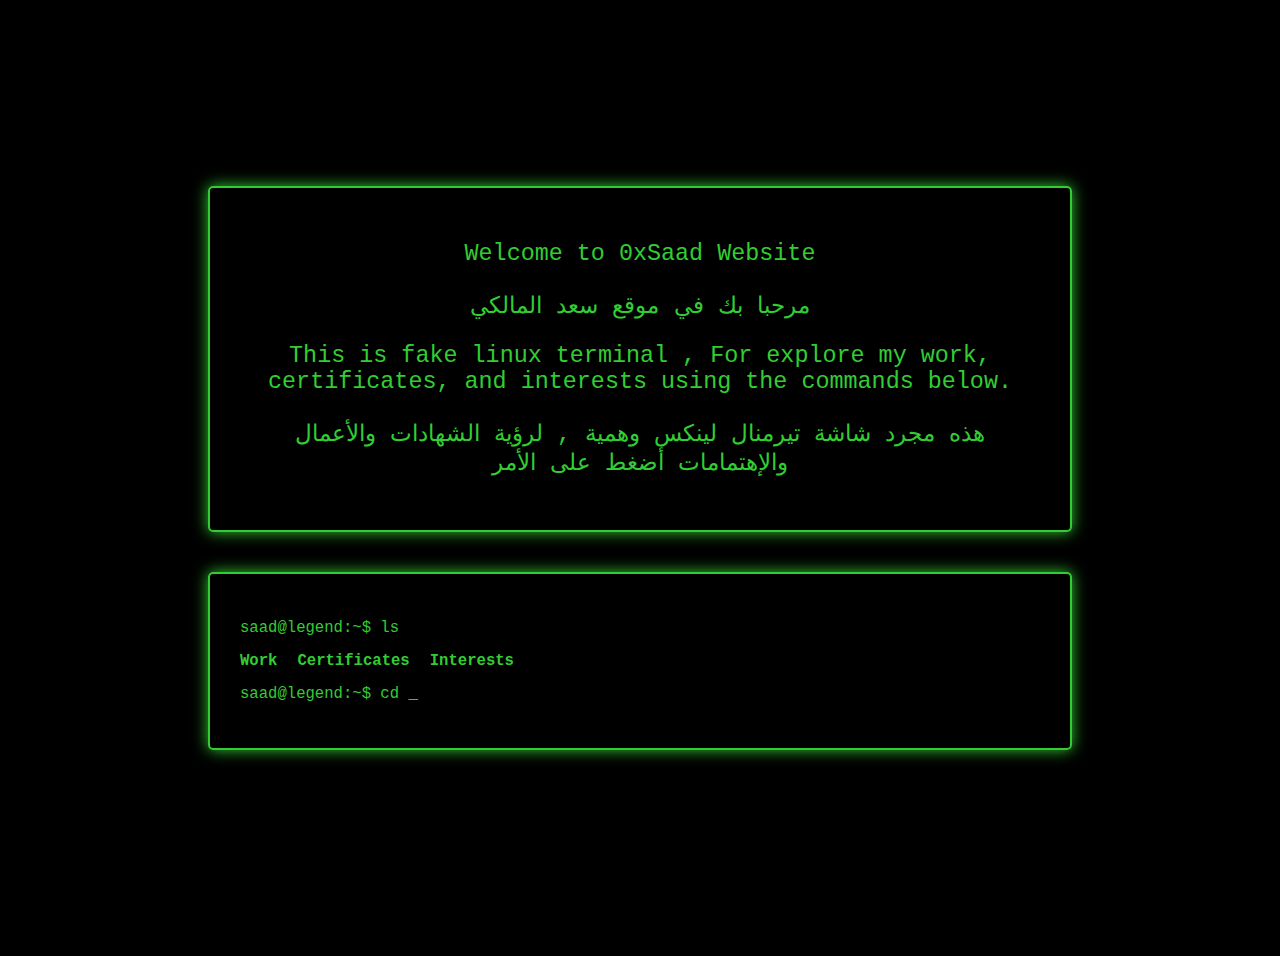
<file: index.html>
<!DOCTYPE html>
<html lang="en">

<head>
    <meta charset="utf-8" />
    <meta name="viewport" content="width=device-width, initial-scale=1" />
    <title>Saad The Legend - Terminal</title>
    <link rel="stylesheet" href="static/css/styles.css" />

</head>

<body>
    <div class="header-box">
        <p>Welcome to 0xSaad Website</p>
        <p>مرحبا بك في موقع سعد المالكي</p>
        <p>This is fake linux terminal , For explore my work, certificates, and interests using the commands below.</p>
        <p>هذه مجرد شاشة تيرمنال لينكس وهمية , لرؤية الشهادات والأعمال والإهتمامات أضغط على الأمر</p>

    </div>

    <div class="terminal">
        <p class="command">saad@legend:~$ ls</p>
        <p class="output">
            <a href="work.html" class="command-link">Work</a>
            <a href="certificates.html" class="command-link">Certificates</a>
            <a href="interests.html" class="command-link">Interests</a>
        </p>
        <p class="command">saad@legend:~$ cd <span class="blink">_</span></p>
    </div>
</body>

</html>
</file>
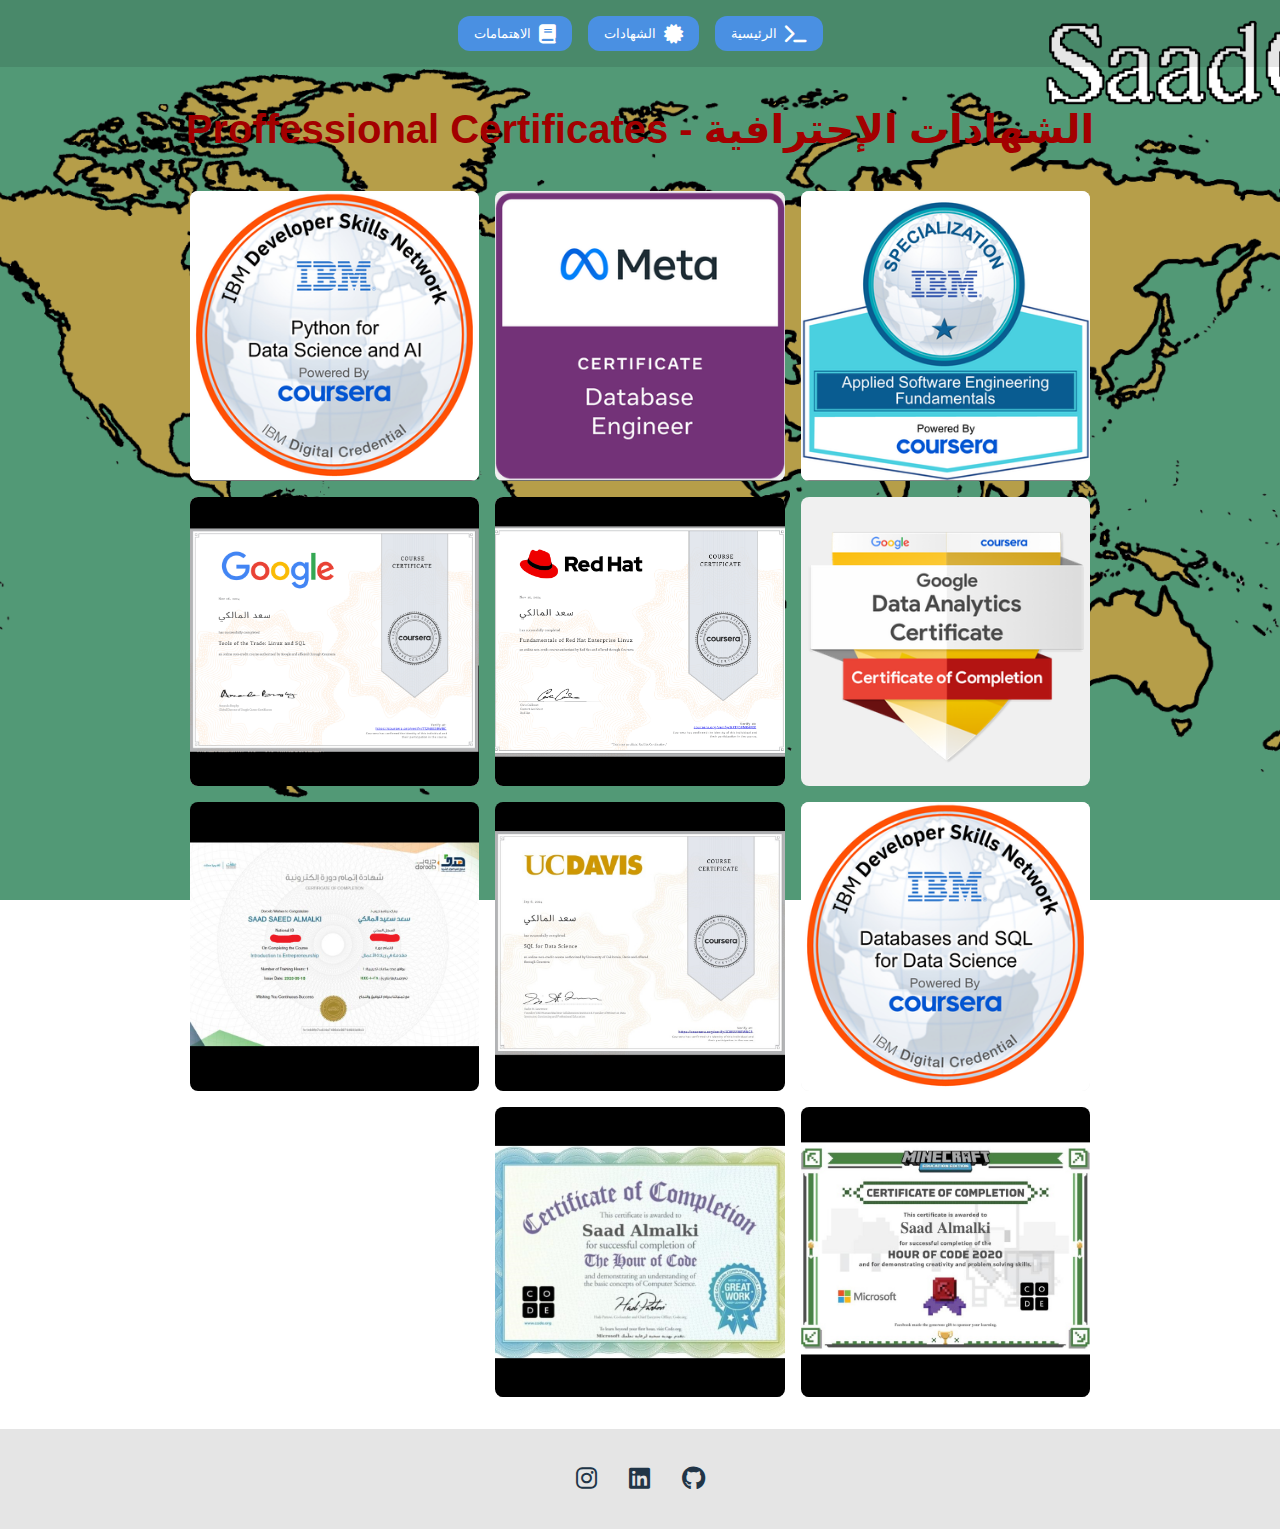
<file: certificates.html>
<!DOCTYPE html>
<html lang="ar" dir="rtl">

<head>
    <meta charset="UTF-8" />
    <meta name="viewport" content="width=device-width, initial-scale=1.0" />
    <title>Certificates - الشهادات</title>
    <link rel="stylesheet" href="https://cdnjs.cloudflare.com/ajax/libs/font-awesome/6.0.0/css/all.min.css">
    <style>
        :root {
            font-family: system-ui, -apple-system, BlinkMacSystemFont, 'Segoe UI', Roboto, Oxygen, Ubuntu, Cantarell, 'Open Sans', 'Helvetica Neue', sans-serif;
            line-height: 1.5;
            font-weight: 400;

            color-scheme: light dark;
            color: rgba(201, 0, 0, 0.87);
            background-image: url('static/img/SeeTheWorld.png');
            background-size: cover;
            background-position: center;
            background-attachment: fixed;
            background-repeat: no-repeat;
        }

        * {
            margin: 0;
            padding: 0;
            box-sizing: border-box;
        }

        body {
            margin: 0;
            min-width: 320px;
            min-height: 100vh;
            display: flex;
            flex-direction: column;
        }

        .nav-buttons {
            display: flex;
            justify-content: center;
            gap: 1rem;
            padding: 1rem;
            background-color: rgba(255, 255, 255, 0.1);
        }

        .nav-button {
            padding: 0.5rem 1rem;
            border: none;
            border-radius: 12px;
            background-color: #4A90E2;
            color: white;
            cursor: pointer;
            transition: background-color 0.3s ease;
            display: flex;
            align-items: center;
            gap: 0.5rem;
        }

        .nav-button:hover {
            background-color: #357ABD;
        }

        .nav-button i {
            font-size: 1.2rem;
        }

        .container {
            max-width: 1200px;
            margin: 0 auto;
            padding: 2rem;
            flex: 1;
        }

        h1 {
            text-align: center;
            margin-bottom: 2rem;
            font-size: 2.5rem;
            color: rgb(163, 0, 0);
            font-family: dubai, sans-serif, system-ui, -apple-system, BlinkMacSystemFont, 'Segoe UI', Roboto, Oxygen, Ubuntu, Cantarell, 'Open Sans', 'Helvetica Neue', sans-serif;
        }

        .works-grid {
            display: grid;
            grid-template-columns: repeat(3, 1fr);
            gap: 1rem;
            max-width: 900px;
            margin: 0 auto;
        }

        .grid-item {
            aspect-ratio: 1;
            background-color: #333;
            border-radius: 8px;
            overflow: hidden;
            position: relative;
            cursor: pointer;
            transition: transform 0.3s ease;
        }

        .grid-item:hover {
            transform: scale(1.02);
        }

        .grid-item img {
            width: 100%;
            height: 100%;
            object-fit: cover;
        }

        .grid-item .overlay {
            position: absolute;
            bottom: 0;
            left: 0;
            right: 0;
            background: rgba(0, 0, 0, 0.7);
            color: white;
            padding: 1rem;
            transform: translateY(100%);
            transition: transform 0.3s ease;
        }

        .grid-item:hover .overlay {
            transform: translateY(0);
        }

        .social-icons {
            display: flex;
            justify-content: center;
            gap: 2rem;
            padding: 2rem;
            background-color: rgba(255, 255, 255, 0.1);
        }

        .social-icon {
            color: white;
            font-size: 1.5rem;
            transition: color 0.3s ease;
            text-decoration: none;
        }

        .social-icon:hover {
            color: #4A90E2;
        }

        @media (prefers-color-scheme: light) {
            :root {
                color: #213547;
                background-color: #ffffff;
            }

            .grid-item {
                background-color: #f0f0f0;
            }

            .social-icon {
                color: #213547;
            }

            .nav-buttons,
            .social-icons {
                background-color: rgba(0, 0, 0, 0.1);
            }
        }

        @media (max-width: 768px) {
            .works-grid {
                grid-template-columns: repeat(2, 1fr);
            }
        }

        @media (max-width: 480px) {
            .works-grid {
                grid-template-columns: 1fr;
            }

            .nav-buttons {
                flex-direction: column;
                align-items: center;
            }
        }
    </style>
</head>

<body>
    <nav class="nav-buttons">
        <button class="nav-button" onclick="location.href='index.html'">
            <i class="fas fa-terminal"></i>
            الرئيسية
        </button>
        <button class="nav-button" onclick="location.href='certificates.html'">
            <i class="fas fa-certificate"></i>
            الشهادات
        </button>
        <button class="nav-button" onclick="location.href='interests.html'">
            <i class="fas fa-book"></i>
            الاهتمامات
        </button>
    </nav>

    <div class="container">
        <h1>الشهادات الإحترافية - Proffessional Certificates</h1>
        <div class="works-grid">
        </div>
    </div>

    <footer class="social-icons">
        <a href="https://github.com/Saad711T" target="_blank" class="social-icon">
            <i class="fab fa-github"></i>
        </a>
        <a href="https://linkedin.com/in/saadalmalki711" target="_blank" class="social-icon">
            <i class="fab fa-linkedin"></i>
        </a>
        <a href="https://instagram.com/creator_sai711" target="_blank" class="social-icon">
            <i class="fab fa-instagram"></i>
        </a>
    </footer>

    <script src="static/js/certscript.js"></script>

</body>

</html>
</file>
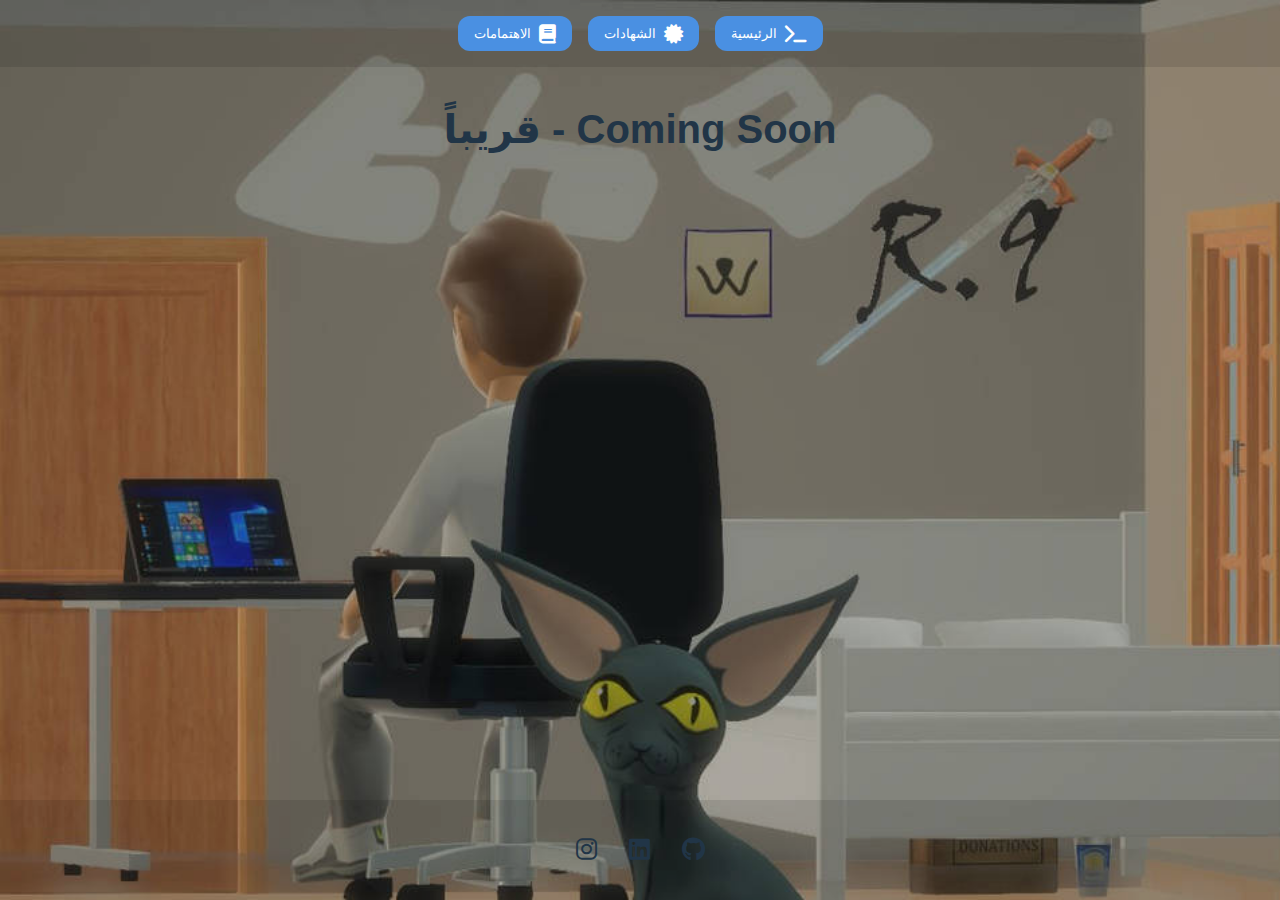
<file: interests.html>
<!DOCTYPE html>
<html lang="ar" dir="rtl">

<head>
    <meta charset="UTF-8" />
    <meta name="viewport" content="width=device-width, initial-scale=1.0" />
    <title>Interests - الإهتمامات</title>
    <link rel="stylesheet" href="https://cdnjs.cloudflare.com/ajax/libs/font-awesome/6.0.0/css/all.min.css">
    <style>
        :root {
            font-family: system-ui, -apple-system, BlinkMacSystemFont, 'Segoe UI', Roboto, Oxygen, Ubuntu, Cantarell, 'Open Sans', 'Helvetica Neue', sans-serif;
            line-height: 1.5;
            font-weight: 400;

            color-scheme: light dark;
            color: rgba(201, 0, 0, 0.87);
            background-image: url('static/img/R9.jpg');
            background-size: cover;
            background-position: center;
            background-attachment: fixed;
            background-repeat: no-repeat;
        }

        * {
            margin: 0;
            padding: 0;
            box-sizing: border-box;
        }

        body {
            margin: 0;
            min-width: 320px;
            min-height: 100vh;
            display: flex;
            flex-direction: column;
        }

        .nav-buttons {
            display: flex;
            justify-content: center;
            gap: 1rem;
            padding: 1rem;
            background-color: rgba(255, 255, 255, 0.1);
        }

        .nav-button {
            padding: 0.5rem 1rem;
            border: none;
            border-radius: 12px;
            background-color: #4A90E2;
            color: white;
            cursor: pointer;
            transition: background-color 0.3s ease;
            display: flex;
            align-items: center;
            gap: 0.5rem;
        }

        .nav-button:hover {
            background-color: #357ABD;
        }

        .nav-button i {
            font-size: 1.2rem;
        }

        .container {
            max-width: 1200px;
            margin: 0 auto;
            padding: 2rem;
            flex: 1;
        }

        h1 {
            text-align: center;
            margin-bottom: 2rem;
            font-size: 2.5rem;
            font-family: dubai, sans-serif, system-ui, -apple-system, BlinkMacSystemFont, 'Segoe UI', Roboto, Oxygen, Ubuntu, Cantarell, 'Open Sans', 'Helvetica Neue', sans-serif;
        }

        .works-grid {
            display: grid;
            grid-template-columns: repeat(3, 1fr);
            gap: 1rem;
            max-width: 900px;
            margin: 0 auto;
        }

        .grid-item {
            aspect-ratio: 1;
            background-color: #333;
            border-radius: 8px;
            overflow: hidden;
            position: relative;
            cursor: pointer;
            transition: transform 0.3s ease;
        }

        .grid-item:hover {
            transform: scale(1.02);
        }

        .grid-item img {
            width: 100%;
            height: 100%;
            object-fit: cover;
        }

        .grid-item .overlay {
            position: absolute;
            bottom: 0;
            left: 0;
            right: 0;
            background: rgba(0, 0, 0, 0.7);
            color: white;
            padding: 1rem;
            transform: translateY(100%);
            transition: transform 0.3s ease;
        }

        .grid-item:hover .overlay {
            transform: translateY(0);
        }

        .social-icons {
            display: flex;
            justify-content: center;
            gap: 2rem;
            padding: 2rem;
            background-color: rgba(255, 255, 255, 0.1);
        }

        .social-icon {
            color: white;
            font-size: 1.5rem;
            transition: color 0.3s ease;
            text-decoration: none;
        }

        .social-icon:hover {
            color: #4A90E2;
        }

        @media (prefers-color-scheme: light) {
            :root {
                color: #213547;
                background-color: #ffffff;
            }

            .grid-item {
                background-color: #f0f0f0;
            }

            .social-icon {
                color: #213547;
            }

            .nav-buttons,
            .social-icons {
                background-color: rgba(0, 0, 0, 0.1);
            }
        }

        @media (max-width: 768px) {
            .works-grid {
                grid-template-columns: repeat(2, 1fr);
            }
        }

        @media (max-width: 480px) {
            .works-grid {
                grid-template-columns: 1fr;
            }

            .nav-buttons {
                flex-direction: column;
                align-items: center;
            }
        }
    </style>
</head>

<body>
    <nav class="nav-buttons">
        <button class="nav-button" onclick="location.href='index.html'">
            <i class="fas fa-terminal"></i>
            الرئيسية
        </button>
        <button class="nav-button" onclick="location.href='certificates.html'">
            <i class="fas fa-certificate"></i>
            الشهادات
        </button>
        <button class="nav-button" onclick="location.href='interests.html'">
            <i class="fas fa-book"></i>
            الاهتمامات
        </button>
    </nav>

    <div class="container">
        <h1>Coming Soon - قريباً</h1>
        <div class="works-grid">
        </div>
    </div>

    <footer class="social-icons">
        <a href="https://github.com/Saad711T" target="_blank" class="social-icon">
            <i class="fab fa-github"></i>
        </a>
        <a href="https://linkedin.com/in/saadalmalki711" target="_blank" class="social-icon">
            <i class="fab fa-linkedin"></i>
        </a>
        <a href="https://instagram.com/creator_sai711" target="_blank" class="social-icon">
            <i class="fab fa-instagram"></i>
        </a>
    </footer>

</body>

</html>
</file>
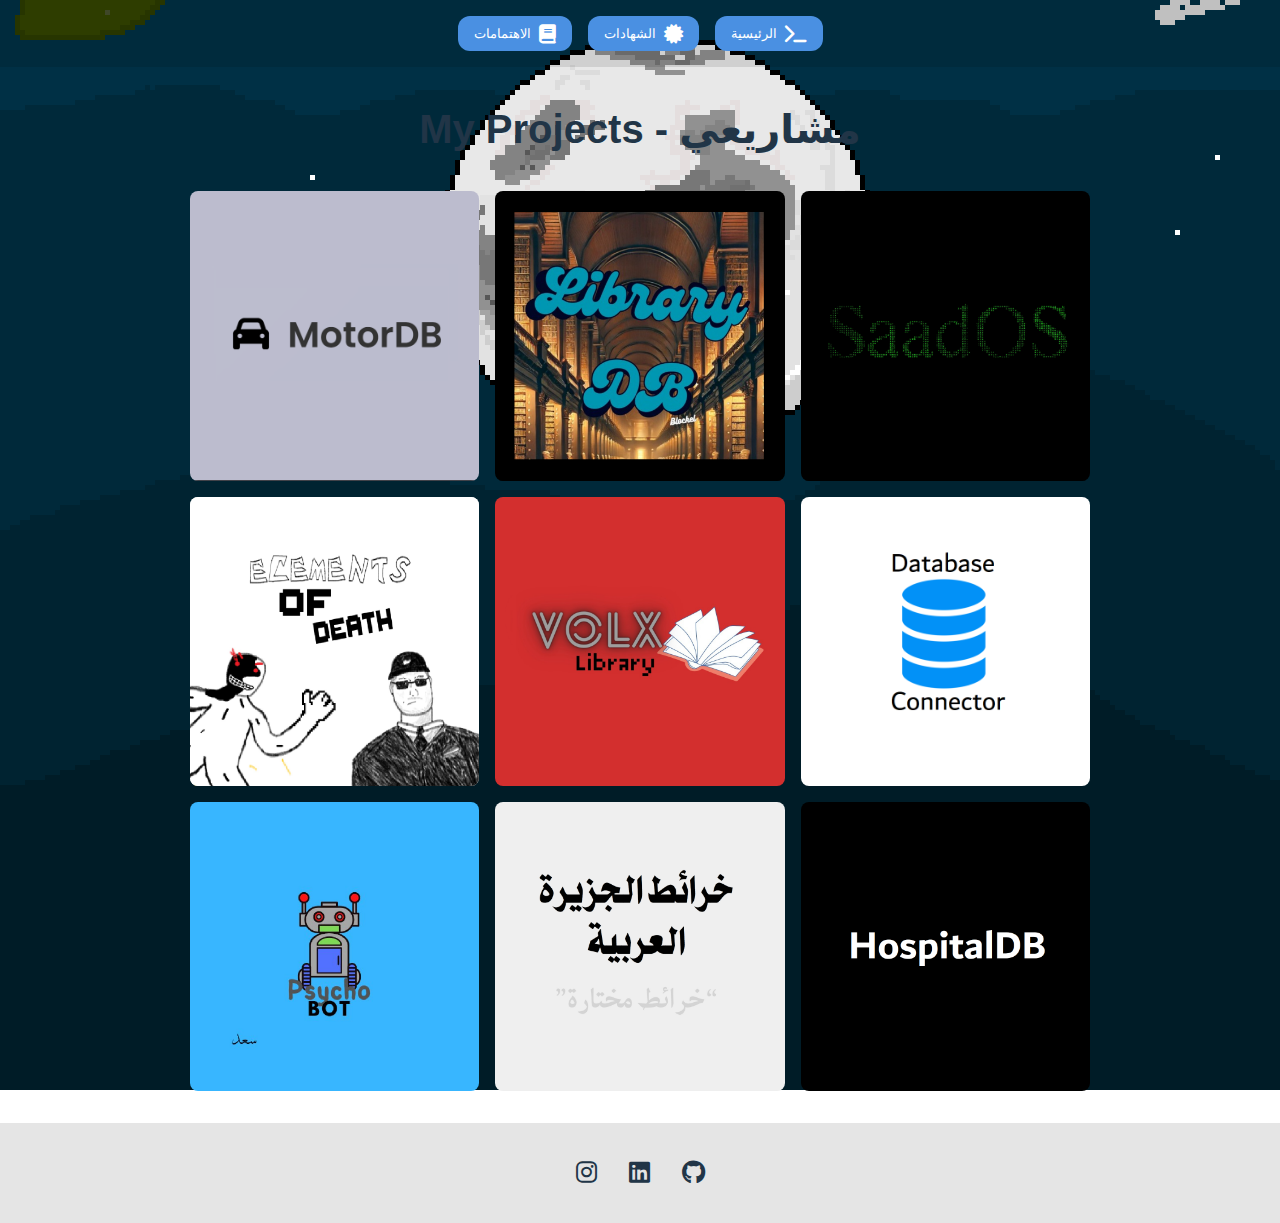
<file: work.html>
<!DOCTYPE html>
<html lang="ar" dir="rtl">

<head>
    <meta charset="UTF-8" />
    <meta name="viewport" content="width=device-width, initial-scale=1.0" />
    <title>مشاريعي - My Projects</title>
    <link rel="stylesheet" href="https://cdnjs.cloudflare.com/ajax/libs/font-awesome/6.0.0/css/all.min.css">
    <style>
        :root {
            font-family: system-ui, -apple-system, BlinkMacSystemFont, 'Segoe UI', Roboto, Oxygen, Ubuntu, Cantarell, 'Open Sans', 'Helvetica Neue', sans-serif;
            line-height: 1.5;
            font-weight: 400;

            color-scheme: light dark;
            color: rgba(201, 0, 0, 0.87);
            background-image: url('static/img/background.png');
            background-size: cover;
            background-position: center;
            background-attachment: fixed;
            background-repeat: no-repeat;
        }

        * {
            margin: 0;
            padding: 0;
            box-sizing: border-box;
        }

        body {
            margin: 0;
            min-width: 320px;
            min-height: 100vh;
            display: flex;
            flex-direction: column;
        }

        .nav-buttons {
            display: flex;
            justify-content: center;
            gap: 1rem;
            padding: 1rem;
            background-color: rgba(255, 255, 255, 0.1);
        }

        .nav-button {
            padding: 0.5rem 1rem;
            border: none;
            border-radius: 12px;
            background-color: #4A90E2;
            color: white;
            cursor: pointer;
            transition: background-color 0.3s ease;
            display: flex;
            align-items: center;
            gap: 0.5rem;
        }

        .nav-button:hover {
            background-color: #357ABD;
        }

        .nav-button i {
            font-size: 1.2rem;
        }

        .container {
            max-width: 1200px;
            margin: 0 auto;
            padding: 2rem;
            flex: 1;
        }

        h1 {
            text-align: center;
            margin-bottom: 2rem;
            font-size: 2.5rem;
            font-family: dubai, sans-serif, system-ui, -apple-system, BlinkMacSystemFont, 'Segoe UI', Roboto, Oxygen, Ubuntu, Cantarell, 'Open Sans', 'Helvetica Neue', sans-serif;
        }

        .works-grid {
            display: grid;
            grid-template-columns: repeat(3, 1fr);
            gap: 1rem;
            max-width: 900px;
            margin: 0 auto;
        }

        .grid-item {
            aspect-ratio: 1;
            background-color: #333;
            border-radius: 8px;
            overflow: hidden;
            position: relative;
            cursor: pointer;
            transition: transform 0.3s ease;
        }

        .grid-item:hover {
            transform: scale(1.02);
        }

        .grid-item img {
            width: 100%;
            height: 100%;
            object-fit: cover;
        }

        .grid-item .overlay {
            position: absolute;
            bottom: 0;
            left: 0;
            right: 0;
            background: rgba(0, 0, 0, 0.7);
            color: white;
            padding: 1rem;
            transform: translateY(100%);
            transition: transform 0.3s ease;
        }

        .grid-item:hover .overlay {
            transform: translateY(0);
        }

        .social-icons {
            display: flex;
            justify-content: center;
            gap: 2rem;
            padding: 2rem;
            background-color: rgba(255, 255, 255, 0.1);
        }

        .social-icon {
            color: white;
            font-size: 1.5rem;
            transition: color 0.3s ease;
            text-decoration: none;
        }

        .social-icon:hover {
            color: #4A90E2;
        }

        @media (prefers-color-scheme: light) {
            :root {
                color: #213547;
                background-color: #ffffff;
            }

            .grid-item {
                background-color: #f0f0f0;
            }

            .social-icon {
                color: #213547;
            }

            .nav-buttons,
            .social-icons {
                background-color: rgba(0, 0, 0, 0.1);
            }
        }

        @media (max-width: 768px) {
            .works-grid {
                grid-template-columns: repeat(2, 1fr);
            }
        }

        @media (max-width: 480px) {
            .works-grid {
                grid-template-columns: 1fr;
            }

            .nav-buttons {
                flex-direction: column;
                align-items: center;
            }
        }
    </style>
</head>

<body>
    <nav class="nav-buttons">
        <button class="nav-button" onclick="location.href='index.html'">
            <i class="fas fa-terminal"></i>
            الرئيسية
        </button>
        <button class="nav-button" onclick="location.href='certificates.html'">
            <i class="fas fa-certificate"></i>
            الشهادات
        </button>
        <button class="nav-button" onclick="location.href='interests.html'">
            <i class="fas fa-book"></i>
            الاهتمامات
        </button>
    </nav>

    <div class="container">
        <h1>مشاريعي - My Projects</h1>
        <div class="works-grid">
        </div>
    </div>

    <footer class="social-icons">
        <a href="https://github.com/Saad711T" target="_blank" class="social-icon">
            <i class="fab fa-github"></i>
        </a>
        <a href="https://linkedin.com/in/saadalmalki711" target="_blank" class="social-icon">
            <i class="fab fa-linkedin"></i>
        </a>
        <a href="https://instagram.com/creator_sai711" target="_blank" class="social-icon">
            <i class="fab fa-instagram"></i>
        </a>
    </footer>

    <script src="static/js/script.js"></script>
</body>

</html>
</file>
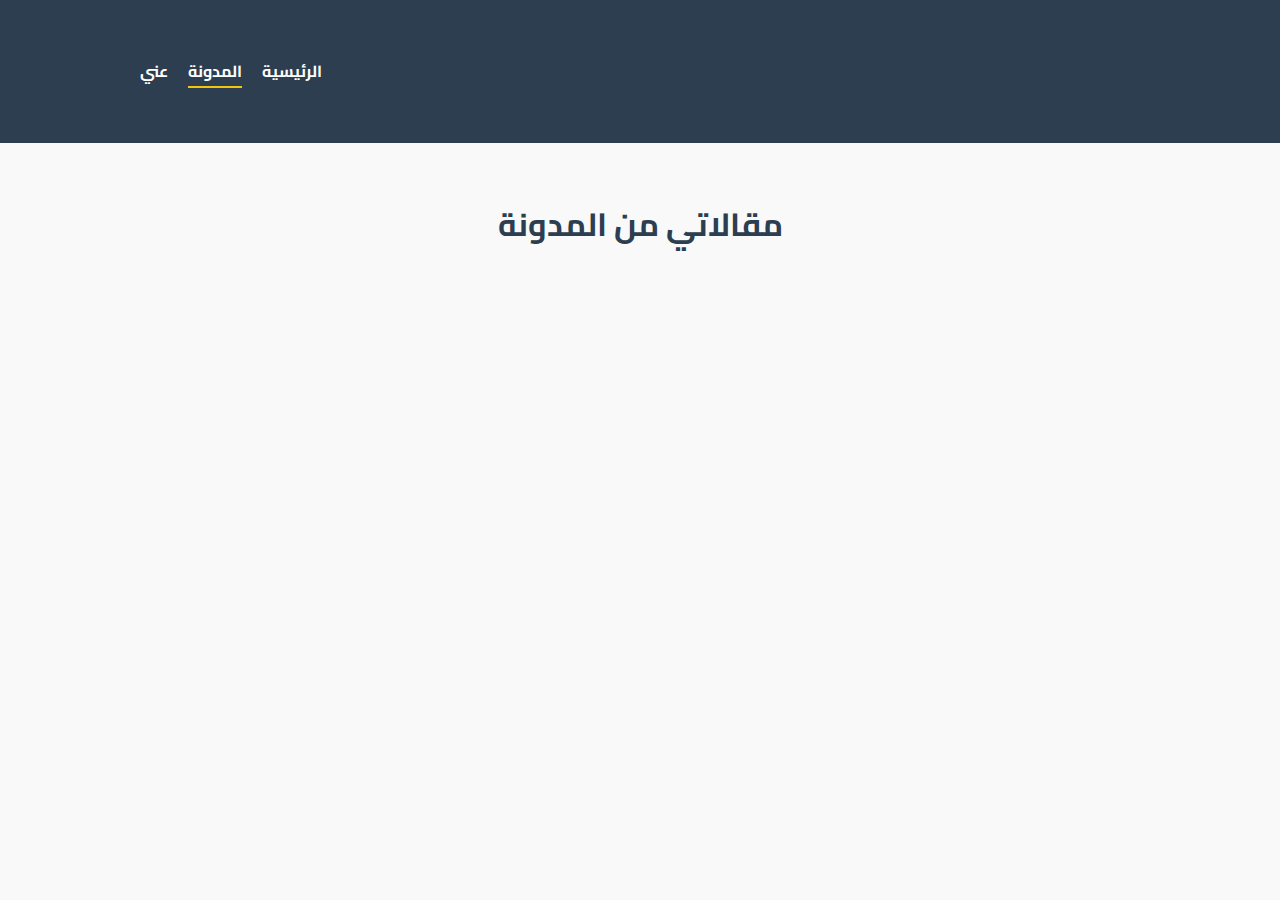
<file: _site/blog.html>
<!DOCTYPE html>
<html lang="ar" dir="rtl">
<head>
  <meta charset="UTF-8" />
  <meta name="viewport" content="width=device-width, initial-scale=1.0" />
  <title>0xSaad - المدونة - 0xSaad</title>
  <link rel="stylesheet" href="https://cdnjs.cloudflare.com/ajax/libs/font-awesome/6.4.0/css/all.min.css" />
  <link href="https://fonts.googleapis.com/css2?family=Cairo:wght@400;700&display=swap" rel="stylesheet" />
  <style>
    body {
      font-family: 'Cairo', sans-serif;
      margin: 0;
      padding: 0;
      background-color: #f9f9f9;
    }

    .site-header {
      background-color: #2c3e50;
      padding: 20px;
      color: white;
    }

    .header-content {
      display: flex;
      justify-content: space-between;
      align-items: center;
      max-width: 1000px;
      margin: 0 auto;
    }

    .main-nav ul {
      list-style: none;
      display: flex;
      gap: 20px;
      padding: 0;
      margin: 0;
    }

    .main-nav a {
      color: white;
      text-decoration: none;
      font-weight: bold;
    }

    .main-nav .active {
      border-bottom: 2px solid #f1c40f;
    }

    main {
      max-width: 1000px;
      margin: auto;
      padding: 30px 20px;
    }

    h1 {
      text-align: center;
      color: #2c3e50;
    }

    .posts-container {
      display: grid;
      gap: 20px;
    }

    .post {
      background: white;
      padding: 20px;
      border-radius: 12px;
      box-shadow: 0 2px 6px rgba(0,0,0,0.1);
    }

    .post h2 {
      margin: 0;
      font-size: 20px;
      color: #333;
    }

    .post p {
      color: #555;
    }

    .post a {
      display: inline-block;
      margin-top: 10px;
      color: #2980b9;
      text-decoration: none;
    }

    .post a:hover {
      text-decoration: underline;
    }
  </style>
</head>
<body>
  <header class="site-header">
    <div class="header-content">
      <h1 class="site-title">0xSaad</h1>
      <nav class="main-nav">
        <ul>
          <li><a href="index.html" class="nav-link">الرئيسية</a></li>
          <li><a href="blog.html" class="nav-link active">المدونة</a></li>
          <li><a href="about.html" class="nav-link">عني</a></li>
        </ul>
      </nav>
    </div>
  </header>

  <main>
    <h1>مقالاتي من المدونة</h1>
    <div class="posts-container">
      
    </div>
  </main>
</body>
</html>
</file>
<file: static/css/styles.css>
body {
    background-color: black;
    color: limegreen;
    font-family: monospace;
    padding: 20px;
    display: flex;
    flex-direction: column;
    justify-content: center;
    align-items: center;
    height: 100vh;
}



.terminal {
    max-width: 800px;
    width: 90%;
    background: rgba(0, 0, 0, 0.9);
    border-radius: 5px;
    border: 2px solid limegreen;
    padding: 30px;
    box-shadow: 0 0 15px limegreen;
    font-size: 1.2em;
    margin: 20px 0;
}

.header-box {
    max-width: 800px;
    width: 90%;
    background: rgba(0, 0, 0, 0.9);
    border-radius: 5px;
    border: 2px solid limegreen;
    padding: 30px;
    box-shadow: 0 0 15px limegreen;
    font-size: 1.8em;
    text-align: center;
    margin-bottom: 20px;
}

.command {
    margin: 15px 0;
}

.output {
    margin: 15px 0;
    display: flex;
    gap: 20px;
}

.command-link {
    color: limegreen;
    text-decoration: none;
    font-weight: bold;
    transition: color 0.3s;
}

.command-link:hover {
    color: white;
}

.blink {
    animation: blink 1s steps(2, start) infinite;
}

@keyframes blink {
    50% {
        opacity: 0;
    }
}
</file>
